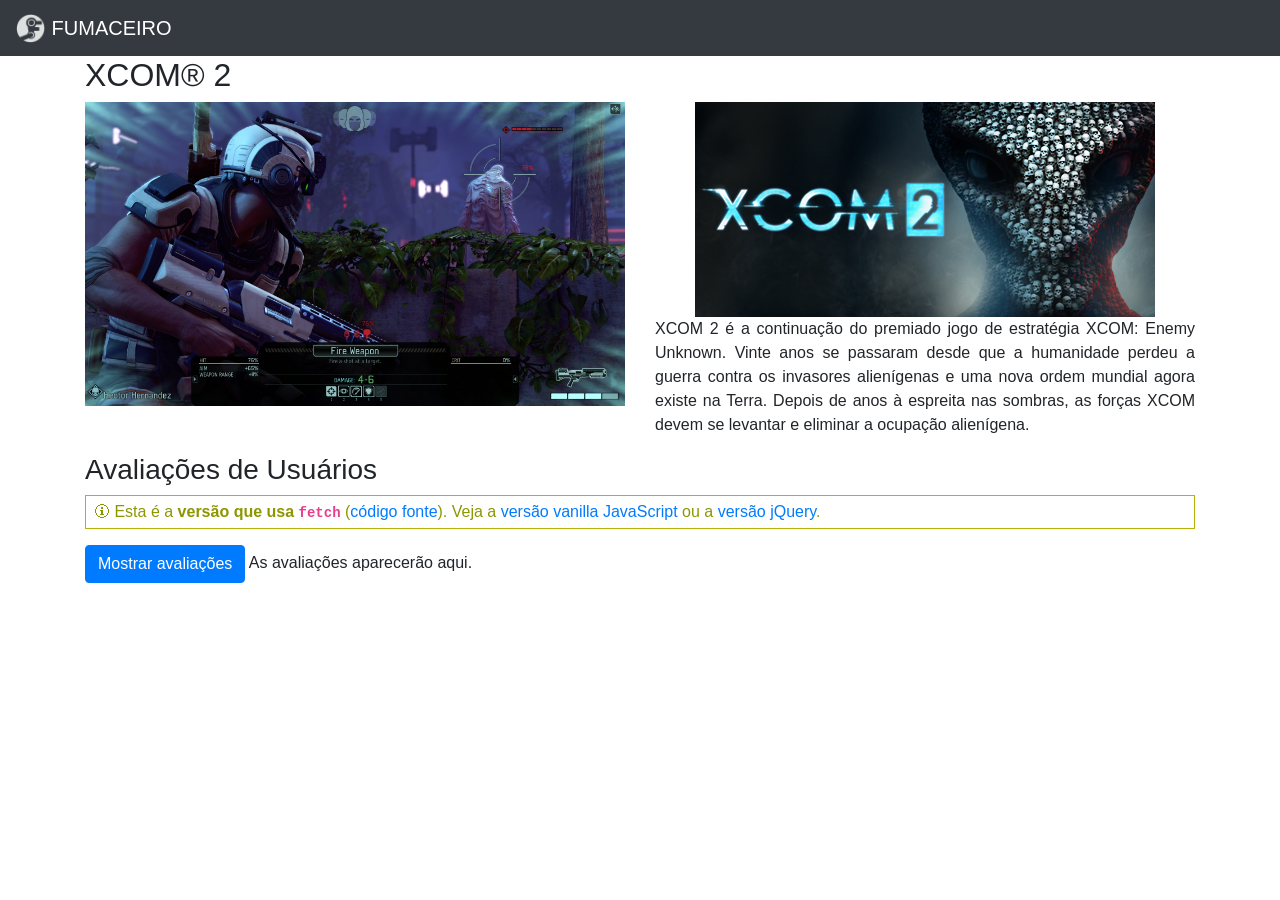
<file: index-fetch.html>
<!DOCTYPE html>
<html>
  <head>
    <meta charset="utf-8">
    <meta name="viewport" content="width=device-width, initial-scale=1">
    <title>Boas-vindas ao Fumaceiro</title>
    <link rel="icon" href="img/logo-fumaceiro.png">
    <link rel="stylesheet" href="css/bootstrap.css">
    <link rel="stylesheet" href="css/styles.css">
  </head>
  <body>
    <nav class="navbar navbar-dark bg-dark">
      <a class="navbar-brand" href="#">
        <img src="img/logo-fumaceiro-light.png" width="30" height="30" class="d-inline-block align-top" alt="">
        FUMACEIRO
      </a>
    </nav>
    <div class="container">
      <div class="row">
        <div class="col">
          <h2>XCOM® 2</h2>
        </div>
      </div>
      <div class="row">
        <div class="col">
          <img src="img/xcom-image-1.jpg" alt="Imagem do jogo XCOM 2" class="game-image">
        </div>
        <div class="col game-meta">
          <img src="img/xcom-logo.jpg" alt="Logo do jogo XCOM 2" class="game-logo">
          <p>
            XCOM 2 é a continuação do premiado jogo de estratégia
            XCOM: Enemy Unknown. Vinte anos se passaram desde que a
            humanidade perdeu a guerra contra os invasores alienígenas
            e uma nova ordem mundial agora existe na Terra. Depois de
            anos à espreita nas sombras, as forças XCOM devem se levantar
            e eliminar a ocupação alienígena.
          </p>
        </div>
      </div>
      <div class="row">
        <div class="col">
          <h3>Avaliações de Usuários</h3>
          <p class="nota"> Esta é a <strong>versão que usa <code>fetch</code>
          </strong> (<a href="js/main-fetch.js" target="_blank">código fonte</a>).
            Veja a <a href="index.html">versão vanilla JavaScript</a>
            ou a <a href="index-jquery.html">versão jQuery</a>.
          </p>
          <div id="reviews">
            <button class="btn btn-primary" id="show-reviews">Mostrar avaliações</button>
            As avaliações aparecerão aqui.
          </div>
        </div>
      </div>
    </div>
    <!--
    <script src="js/jquery.js" charset="utf-8"></script>
    <script src="js/main-jquery.js" charset="utf-8"></script>
    -->
    <script src="js/main-fetch.js" charset="utf-8"></script>
  </body>
</html>
</file>
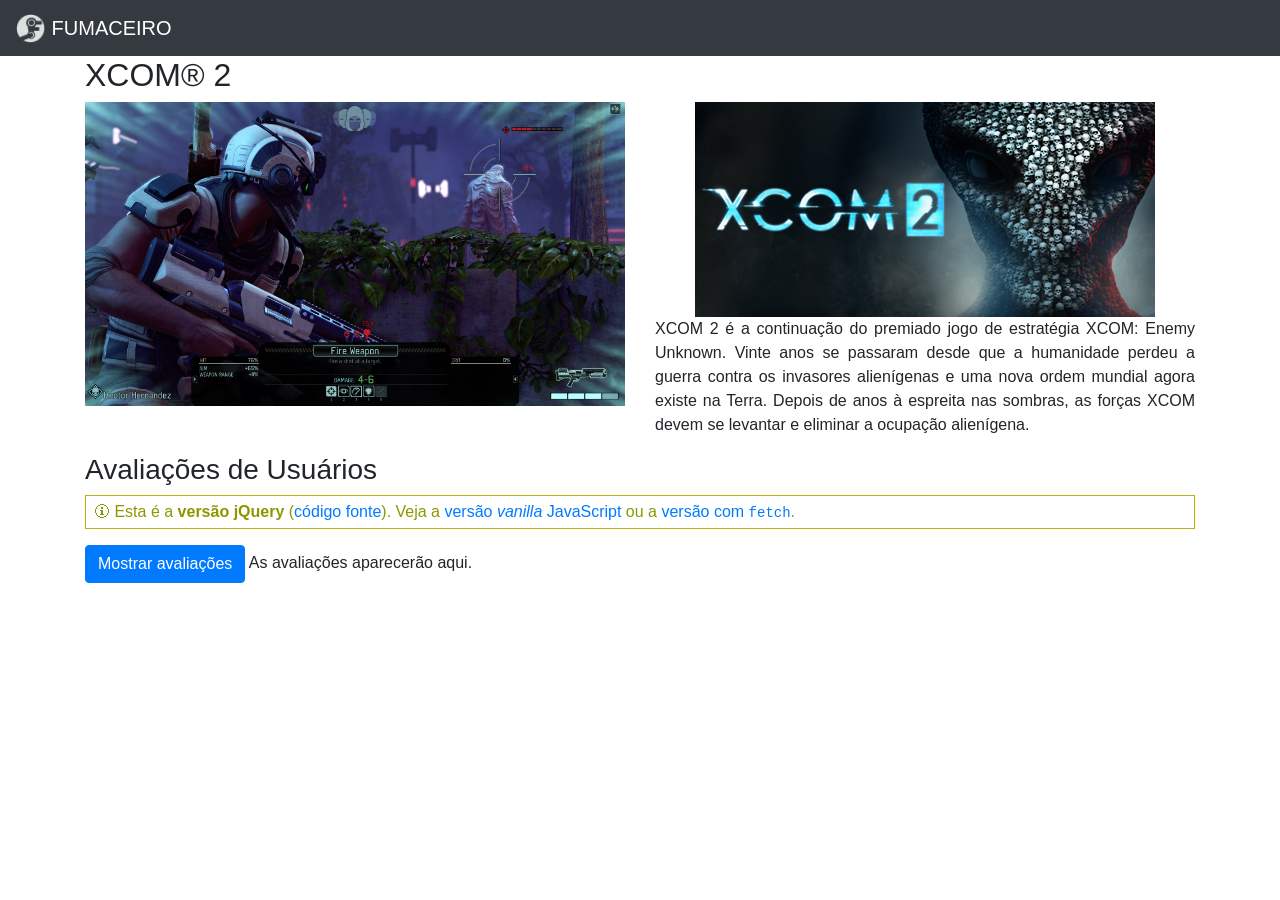
<file: index-jquery.html>
<!DOCTYPE html>
<html>
  <head>
    <meta charset="utf-8">
    <meta name="viewport" content="width=device-width, initial-scale=1">
    <title>Boas-vindas ao Fumaceiro</title>
    <link rel="icon" href="img/logo-fumaceiro.png">
    <link rel="stylesheet" href="css/bootstrap.css">
    <link rel="stylesheet" href="css/styles.css">
  </head>
  <body>
    <nav class="navbar navbar-dark bg-dark">
      <a class="navbar-brand" href="#">
        <img src="img/logo-fumaceiro-light.png" width="30" height="30" class="d-inline-block align-top" alt="">
        FUMACEIRO
      </a>
    </nav>
    <div class="container">
      <div class="row">
        <div class="col">
          <h2>XCOM® 2</h2>
        </div>
      </div>
      <div class="row">
        <div class="col-sm-12 col-lg-6">
          <img src="img/xcom-image-1.jpg" alt="Imagem do jogo XCOM 2" class="game-image">
        </div>
        <div class="col-sm-12 col-lg-6 game-meta">
          <img src="img/xcom-logo.jpg" alt="Logo do jogo XCOM 2" class="game-logo">
          <p>
            XCOM 2 é a continuação do premiado jogo de estratégia
            XCOM: Enemy Unknown. Vinte anos se passaram desde que a
            humanidade perdeu a guerra contra os invasores alienígenas
            e uma nova ordem mundial agora existe na Terra. Depois de
            anos à espreita nas sombras, as forças XCOM devem se levantar
            e eliminar a ocupação alienígena.
          </p>
        </div>
      </div>
      <div class="row">
        <div class="col">
          <h3>Avaliações de Usuários</h3>
          <p class="nota"> Esta é a <strong>versão jQuery</strong>
            (<a href="js/main-jquery.js" target="_blank">código fonte</a>). Veja a
            <a href="index.html">versão <em>vanilla</em> JavaScript</a>
            ou a <a href="index-fetch.html">versão com <code>fetch</code></a>.
          </p>
          <div id="reviews">
            <button class="btn btn-primary" id="show-reviews">Mostrar avaliações</button>
            As avaliações aparecerão aqui.
          </div>
        </div>
      </div>
    </div>
    <script src="js/jquery.js" charset="utf-8"></script>
    <script src="js/main-jquery.js" charset="utf-8"></script>
    <!-- <script src="js/main-vanilla.js" charset="utf-8"></script> -->
  </body>
</html>
</file>
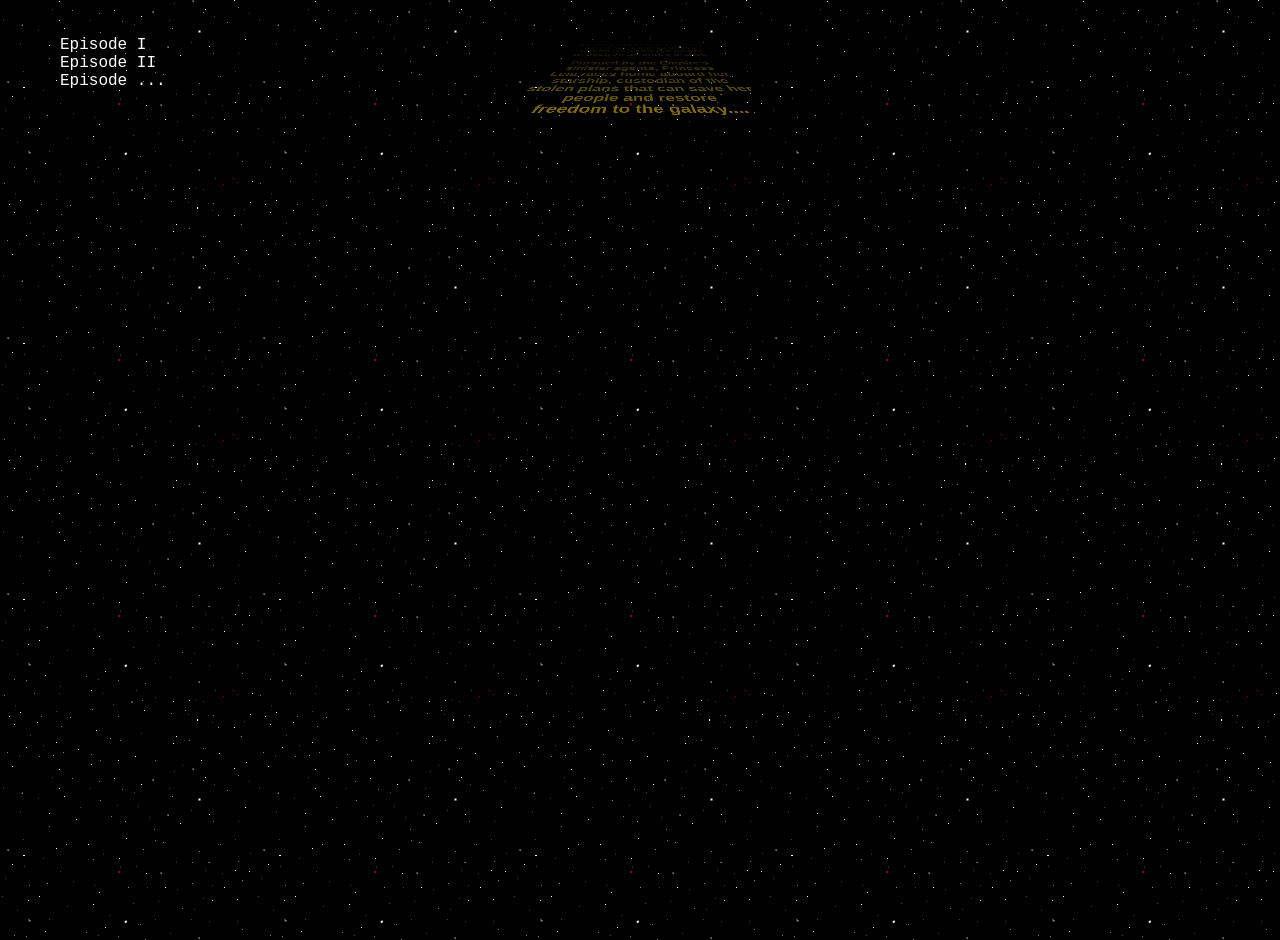
<file: index_.html>
<!DOCTYPE html>
<html>
  <head>
    <meta charset="utf-8">
    <title>Star Wars Intros</title>
    <link rel="stylesheet" href="estilos.css">
    <link rel="shortcut icon" href="imgs/favicon.png">
  </head>
  <body>
    <nav id="filmes">
      <ul>
        <!-- vamos usar esse atributo "data-id-episodio" pra saber para
             a qual filme cada <li> se refere para saber qual intro carregar
             quando o <li> for clicado -->
        <li data-id-episodio="1">Episode I</li>
        <li data-id-episodio="2">Episode II</li>
        <li data-id-episodio="X">Episode ...</li>
      </ul>
    </nav>

    <main>
      <div class="container">
        <pre id="intro" class="animacao-subindo">
          Episode I
          THE PHANTOM MENACE

          It is a period of civil war.
          Rebel spaceships, striking
          from a hidden base, have won
          their first victory against
          the evil Galactic Empire.

          During the battle, Rebel
          spies managed to steal secret
          plans to the Empire's
          ultimate weapon, the DEATH
          STAR, an armored space
          station with enough power
          to destroy an entire planet.

          Pursued by the Empire's
          sinister agents, Princess
          Leia races home aboard her
          starship, custodian of the
          stolen plans that can save her
          people and restore
          freedom to the galaxy....
        </pre>
      </div>
    </main>

    <script src="js/starwars.js" charset="utf-8"></script>
    <script src="js/reinicia-animacao.js" charset="utf-8"></script>
  </body>
</html>
</file>
<file: css/styles.css>
.game-image {
  max-width: 100%;
}

.game-logo, .game-meta {
  max-width: 100%;
}

.game-meta {
  text-align: justify;
}

@media (min-width: 487px) {
  .game-logo {
    display: block;
    margin: 0 auto;
  }
}

.review {
  display: flex;
  flex-direction: column;
}

p.nota {
    color: #8c9700;
    border: 1px solid #b8b30b;
    padding: 0.25em 0.5em;
}

p.nota::before {
    content: "🛈";
}

.review h3 {
  font-size: 1em;
}

.review small {
  position: absolute;
  right: 15px;
  color: #aaa;
}

.review p {
  clear: right;
  border: 1px solid silver;
  border-radius: 8px;
  padding: 0.25em 0.5em;
  background: #f8f8f8;
  position: relative;
}

.review.recomenda p {
  border-color: #9999ff;
}

.review.nao-recomenda p {
  border-color: #ffaaaa;
}

.review p::before {
  content: "";
  position: absolute;
  left: 4px;
  top: -10px;
  width: 0;
  height: 0;
  opacity: 0.5;
  border-style: solid;
  border-width: 10px 0 0 10px;
  border-color: transparent transparent transparent #ddd;
}

.review.recomenda p::before {
  border-left-color: #9999ff;
}

.review.nao-recomenda p::before {
  border-left-color: #ffaaaa;
}
</file>
<file: estilos.css>
html, body, main {
  height: 100%;
}

body {
  overflow: hidden;
  background-color: black;
  background-image: url(imgs/stars.gif);
}

main {
  perspective: 200px;
  perspective-origin: 50% 0;
  text-align: center;
  -webkit-mask-image: linear-gradient(to bottom, transparent, black 16%);
  mask-image: linear-gradient(to bottom, transparent, black 16%);
}

.container {
  transform-origin: 50% 0%;
  transform-style: preserve-3d;
  transform: rotateX(75deg);
}

.container > pre {
  font-family: "Arial", "FreeSans", sans-serif;
  color: #ffd61d;
  font-weight: bold;
  font-size: 40px;
  text-align: center;
  white-space: pre-line;
  line-height: 1.1em;
}

.animacao-subindo {
  animation: subindo 50s linear 0s infinite forwards;
}

@keyframes subindo {
  from {
    transform: translate3d(0, 0px, -200px);
  }
  to {
    transform: translate3d(0, -115%, -200px);
  }
}

#filmes {
  position: absolute;
  left: 20px;
  top: 20px;
  z-index: 1;
  color: white;
}

#filmes li {
  list-style-type: none;
  padding-right: 20px;
  cursor: pointer;
  font-family: 'Courier New', monospace;
}

#filmes li:hover {
  color: cornflowerblue;
  text-decoration: underline;
}
</file>
